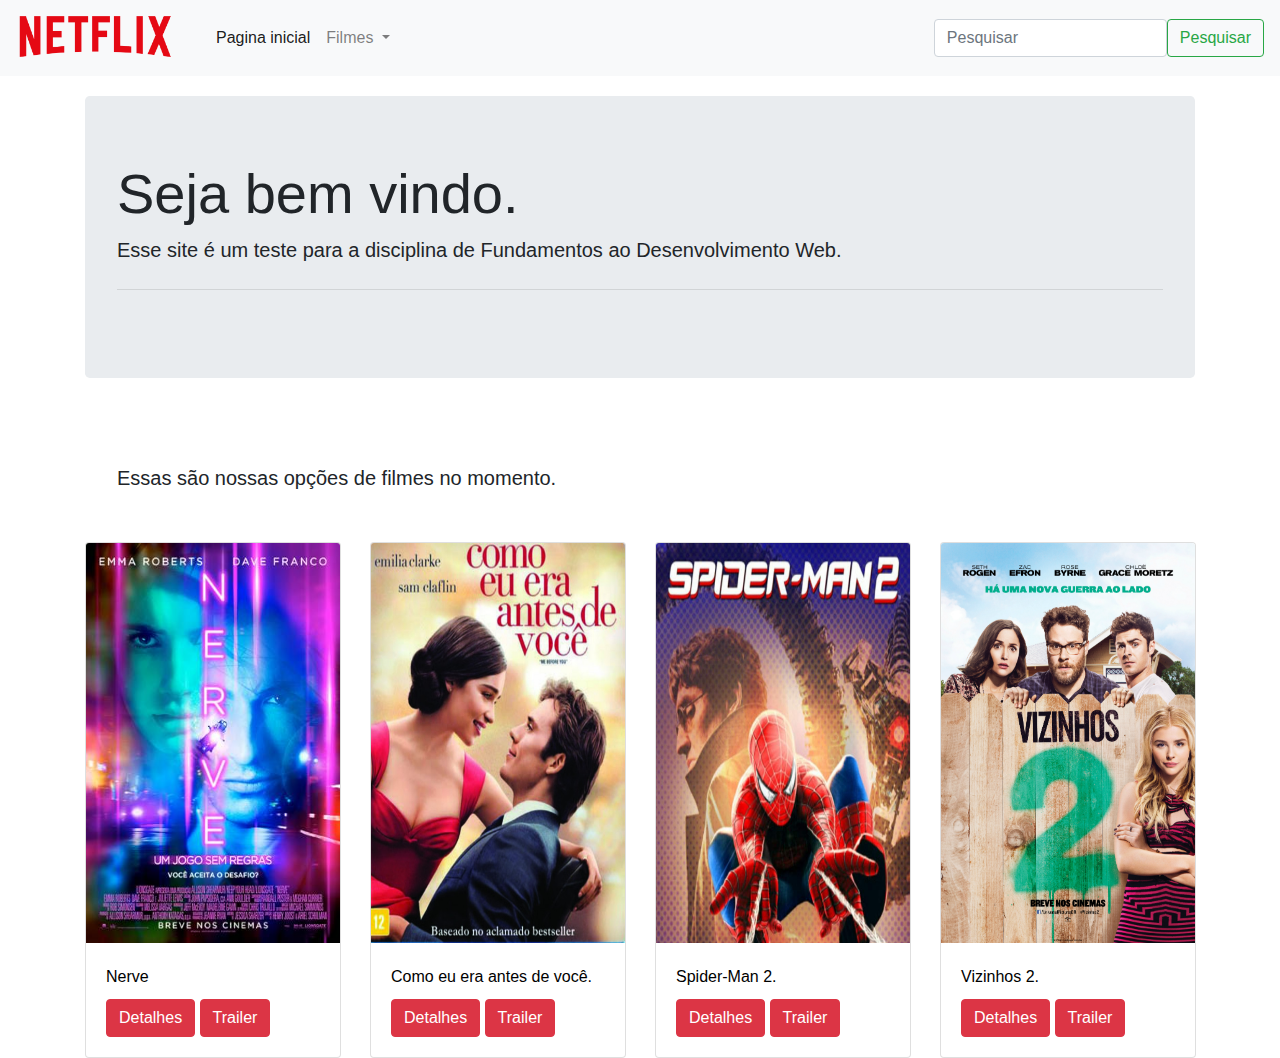
<file: index.html>
<!doctype html>
<html lang="en">

<head>
    <!-- Required meta tags -->
    <meta charset="utf-8">
    <meta name="viewport" content="width=device-width, initial-scale=1, shrink-to-fit=no">

    <!-- Bootstrap CSS -->
    <link rel="stylesheet" href="estilos.css">
    <link rel="stylesheet" href="https://stackpath.bootstrapcdn.com/bootstrap/4.5.2/css/bootstrap.min.css"
        integrity="sha384-JcKb8q3iqJ61gNV9KGb8thSsNjpSL0n8PARn9HuZOnIxN0hoP+VmmDGMN5t9UJ0Z" crossorigin="anonymous">

    <title>Netflix! Maiki Version</title>
</head>

<body>
    <div class="container">

        <nav class="navbar navbar-expand-sm navbar-light bg-light fixed-top">
            <a class="navbar-brand" href="index.html">
                <img class="mr-3" src="netflix-logo-0.png" height="50px" width="160px" alt="Imagem de exemplo genérica">
            </a>
            <button class="navbar-toggler" type="button" data-toggle="collapse" data-target="#conteudoNavbarSuportado"
                aria-controls="conteudoNavbarSuportado" aria-expanded="false" aria-label="Alterna navegação">
                <span class="navbar-toggler-icon"></span>
            </button>

            <div class="collapse navbar-collapse" id="conteudoNavbarSuportado">
                <ul class="navbar-nav mr-auto">
                    <li class="nav-item active">
                        <a class="nav-link" href="index.html">Pagina inicial <span class="sr-only">(página
                                atual)</span></a>
                    </li>
                    <li class="nav-item dropdown">
                        <a class="nav-link dropdown-toggle" href="#" id="navbarDropdown" role="button"
                            data-toggle="dropdown" aria-haspopup="true" aria-expanded="false">
                            Filmes
                        </a>
                        <div class="dropdown-menu" aria-labelledby="navbarDropdown">
                            <a class="dropdown-item" href="#index.html">Ação</a>
                            <a class="dropdown-item" href="#index.html">Comédia</a>
                            <div class="dropdown-divider"></div>
                            <a class="dropdown-item" href="#index.html">Nada aqui funciona ainda rs</a>
                        </div>
                    </li>
                </ul>
                <form class="form-inline my-2 my-sm-0">
                    <input class="form-control mr--sm-2" type="search" placeholder="Pesquisar" aria-label="Pesquisar">
                    <button class="btn btn-outline-success my-2 my--sm-0" type="submit">Pesquisar</button>
                </form>
            </div>
        </nav>
        <br><br><br><br>
        <div id="bemvindo" class="jumbotron text-black">
            <h1 class="display-4">Seja bem vindo.</h1>
            <p class="lead">Esse site é um teste para a disciplina de Fundamentos ao Desenvolvimento Web.</p>
            <hr class="my-4">
        </div>

        <div id="opcoes" class="jumbotron text-black">
            <p class="lead">
            <h1>Essas são nossas opções de filmes no momento.</h1>
            </p>
        </div>

        <div class="row">

            <div class="col col-sm-3 col-lg-3">
                <div class="card" style="width: 16rem;">
                    <a href="nerve.html">
                        <img class=" card-img-top" src="nerve.jpg" width="100px" height="400px"
                            alt="Imagem de capa do card">
                    </a>
                    <div class="card-body">
                        <h5 class="card-title">
                            <a href="nerve.html" style="text-decoration: none; color:black;">
                                Nerve
                            </a>
                        </h5>
                        <a href="nerve.html" class="btn btn-danger">Detalhes</a>
                        <a href="https://www.youtube.com/watch?v=Tc0HammH0F4" target="_blank"
                            class="btn btn-danger">Trailer</a>
                    </div>
                </div>
            </div>

            <div class="col col-sm-3 col-lg-3 filmemeio">
                <div class="card" style="width: 16rem;">
                    <a href="howiwas.html">
                        <img class=" card-img-top" src="howiwas.jpg" width="100px" height="400px"
                            alt="Imagem de capa do card">
                    </a>
                    <div class="card-body">
                        <h5 class="card-title">
                            <a id="comoeuera" href="howiwas.html" style="text-decoration: none; color:black;">
                                Como eu era antes de você.
                            </a>
                        </h5>
                        <a href="howiwas.html" class="btn btn-danger">Detalhes</a>
                        <a href="https://www.youtube.com/watch?v=PnqUs3xiAVI" target="_blank"
                            class="btn btn-danger">Trailer</a>
                    </div>
                </div>

            </div>

            <div class="col col-sm-3 col-lg-3 filmemeio">
                <div class="card" style="width: 16rem;">
                    <a href="spiderman2.html">
                        <img class=" card-img-top" src="spiderman2.jpg" width="100px" height="400px"
                            alt="Imagem de capa do card">
                    </a>
                    <div class="card-body">
                        <h5 class="card-title">
                            <a href="spiderman2.html" style="text-decoration: none; color:black;">
                                Spider-Man 2.
                            </a>
                        </h5>
                        <a href="spiderman2.html" class="btn btn-danger">Detalhes</a>
                        <a href="https://www.youtube.com/watch?v=xv7dpClEvyE" target="_blank"
                            class="btn btn-danger">Trailer</a>
                    </div>
                </div>

            </div>

            <div class="col col-sm-3 col-lg-3">
                <div class="card" style="width: 16rem;">
                    <a href="vizinhos2.html">
                        <img class=" card-img-top" src="vizinhos2.jpg" width="100px" height="400px"
                            alt="Imagem de capa do card">
                    </a>
                    <div class="card-body">
                        <h5 class="card-title">
                            <a href="vizinhos2.html" style="text-decoration: none; color:black;">
                                Vizinhos 2.
                            </a>
                        </h5>
                        <a href="vizinhos2.html" class="btn btn-danger">Detalhes</a>
                        <a href="https://www.youtube.com/watch?v=ahyY0rGfCD4" target="_blank"
                            class="btn btn-danger">Trailer</a>
                    </div>
                </div>

            </div>

        </div>




        <!-- Optional JavaScript -->
        <!-- jQuery first, then Popper.js, then Bootstrap JS -->
        <script src="https://code.jquery.com/jquery-3.5.1.slim.min.js"
            integrity="sha384-DfXdz2htPH0lsSSs5nCTpuj/zy4C+OGpamoFVy38MVBnE+IbbVYUew+OrCXaRkfj"
            crossorigin="anonymous"></script>
        <script src="https://cdn.jsdelivr.net/npm/popper.js@1.16.1/dist/umd/popper.min.js"
            integrity="sha384-9/reFTGAW83EW2RDu2S0VKaIzap3H66lZH81PoYlFhbGU+6BZp6G7niu735Sk7lN"
            crossorigin="anonymous"></script>
        <script src="https://stackpath.bootstrapcdn.com/bootstrap/4.5.2/js/bootstrap.min.js"
            integrity="sha384-B4gt1jrGC7Jh4AgTPSdUtOBvfO8shuf57BaghqFfPlYxofvL8/KUEfYiJOMMV+rV"
            crossorigin="anonymous"></script>
</body>

</html>
</file>
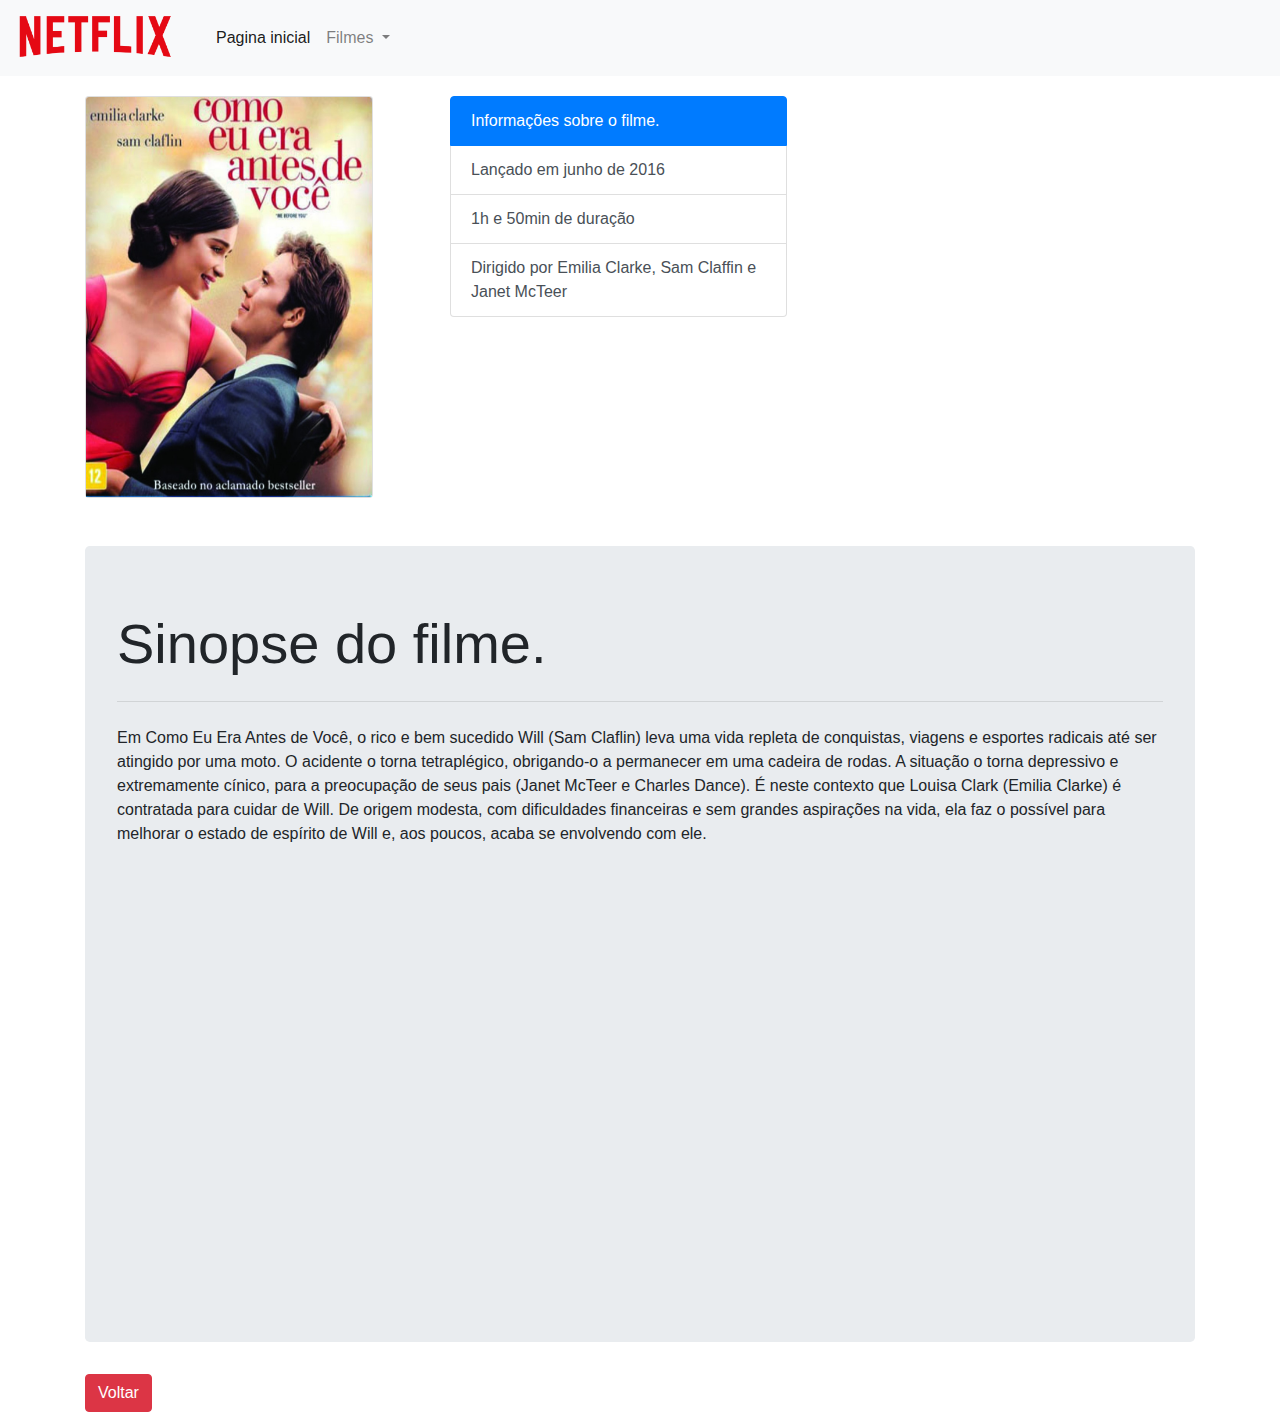
<file: howiwas.html>
<!doctype html>
<html lang="en">

<head>
    <!-- Required meta tags -->
    <meta charset="utf-8">
    <meta name="viewport" content="width=device-width, initial-scale=1, shrink-to-fit=no">

    <!-- Bootstrap CSS -->
    <link rel="stylesheet" href="estilos.css">
    <link rel="stylesheet" href="https://stackpath.bootstrapcdn.com/bootstrap/4.5.2/css/bootstrap.min.css"
        integrity="sha384-JcKb8q3iqJ61gNV9KGb8thSsNjpSL0n8PARn9HuZOnIxN0hoP+VmmDGMN5t9UJ0Z" crossorigin="anonymous">

    <title>Netflix! Maiki Version</title>
</head>

<body>
    <div class="container">

        <nav class="navbar navbar-expand-sm navbar-light bg-light fixed-top">
            <a class="navbar-brand" href="index.html">
                <img class="mr-3" src="netflix-logo-0.png" height="50px" width="160px" alt="Imagem de exemplo genérica">
            </a>
            <button class="navbar-toggler" type="button" data-toggle="collapse" data-target="#conteudoNavbarSuportado"
                aria-controls="conteudoNavbarSuportado" aria-expanded="false" aria-label="Alterna navegação">
                <span class="navbar-toggler-icon"></span>
            </button>

            <div class="collapse navbar-collapse" id="conteudoNavbarSuportado">
                <ul class="navbar-nav mr-auto">
                    <li class="nav-item active">
                        <a class="nav-link" href="index.html">Pagina inicial <span class="sr-only">(página
                                atual)</span></a>
                    </li>
                    <li class="nav-item dropdown">
                        <a class="nav-link dropdown-toggle" href="#" id="navbarDropdown" role="button"
                            data-toggle="dropdown" aria-haspopup="true" aria-expanded="false">
                            Filmes
                        </a>
                        <div class="dropdown-menu" aria-labelledby="navbarDropdown">
                            <a class="dropdown-item" href="#index.html">Ação</a>
                            <a class="dropdown-item" href="#index.html">Comédia</a>
                            <div class="dropdown-divider"></div>
                            <a class="dropdown-item" href="#index.html">Nada aqui funciona ainda rs</a>
                        </div>
                    </li>
                </ul>
            </div>
        </nav>
        <br><br><br><br>

        <div class="row">

            <div class="col col-sm-3 col-lg-4">
                <div class="card" style="width: 18rem;">
                    <div>
                        <img class="card-img-top" src="howiwas.jpg" width="100px" height="400px"
                            alt="Imagem de capa do card">
                    </div>
                </div>
            </div>

            <div class="list-group list-group-lg-4" style="width: 337.25px;">
                <div class="list-group-item list-group-item-action active">
                    Informações sobre o filme.
                </div>
                <div class="list-group-item list-group-item-action">Lançado em junho de 2016</div>
                <div class="list-group-item list-group-item-action">1h e 50min de duração</div>
                <div class="list-group-item list-group-item-action">Dirigido por Emilia Clarke, Sam Claffin e Janet
                    McTeer</div>
            </div>


        </div>
        <br><br>
        <div class="jumbotron">
            <h1 class="display-4">Sinopse do filme.</h1>
            <hr class="my-4">
            <p>Em Como Eu Era Antes de Você, o rico e bem sucedido Will (Sam Claflin) leva uma vida repleta de
                conquistas, viagens e esportes radicais até ser atingido por uma moto. O acidente o torna tetraplégico,
                obrigando-o a permanecer em uma cadeira de rodas. A situação o torna depressivo e extremamente cínico,
                para a preocupação de seus pais (Janet McTeer e Charles Dance). É neste contexto que Louisa Clark
                (Emilia Clarke) é contratada para cuidar de Will. De origem modesta, com dificuldades financeiras e sem
                grandes aspirações na vida, ela faz o possível para melhorar o estado de espírito de Will e, aos poucos,
                acaba se envolvendo com ele.</p>
            <iframe width="727" height="409" src="https://www.youtube.com/embed/PnqUs3xiAVI" frameborder="0"
                allow="accelerometer; autoplay; encrypted-media; gyroscope; picture-in-picture"
                allowfullscreen></iframe>
        </div>
        <a href="index.html" class="btn btn-danger">Voltar</a>


        <!-- Optional JavaScript -->
        <!-- jQuery first, then Popper.js, then Bootstrap JS -->
        <script src="https://code.jquery.com/jquery-3.5.1.slim.min.js"
            integrity="sha384-DfXdz2htPH0lsSSs5nCTpuj/zy4C+OGpamoFVy38MVBnE+IbbVYUew+OrCXaRkfj"
            crossorigin="anonymous"></script>
        <script src="https://cdn.jsdelivr.net/npm/popper.js@1.16.1/dist/umd/popper.min.js"
            integrity="sha384-9/reFTGAW83EW2RDu2S0VKaIzap3H66lZH81PoYlFhbGU+6BZp6G7niu735Sk7lN"
            crossorigin="anonymous"></script>
        <script src="https://stackpath.bootstrapcdn.com/bootstrap/4.5.2/js/bootstrap.min.js"
            integrity="sha384-B4gt1jrGC7Jh4AgTPSdUtOBvfO8shuf57BaghqFfPlYxofvL8/KUEfYiJOMMV+rV"
            crossorigin="anonymous"></script>
</body>

</html>
</file>
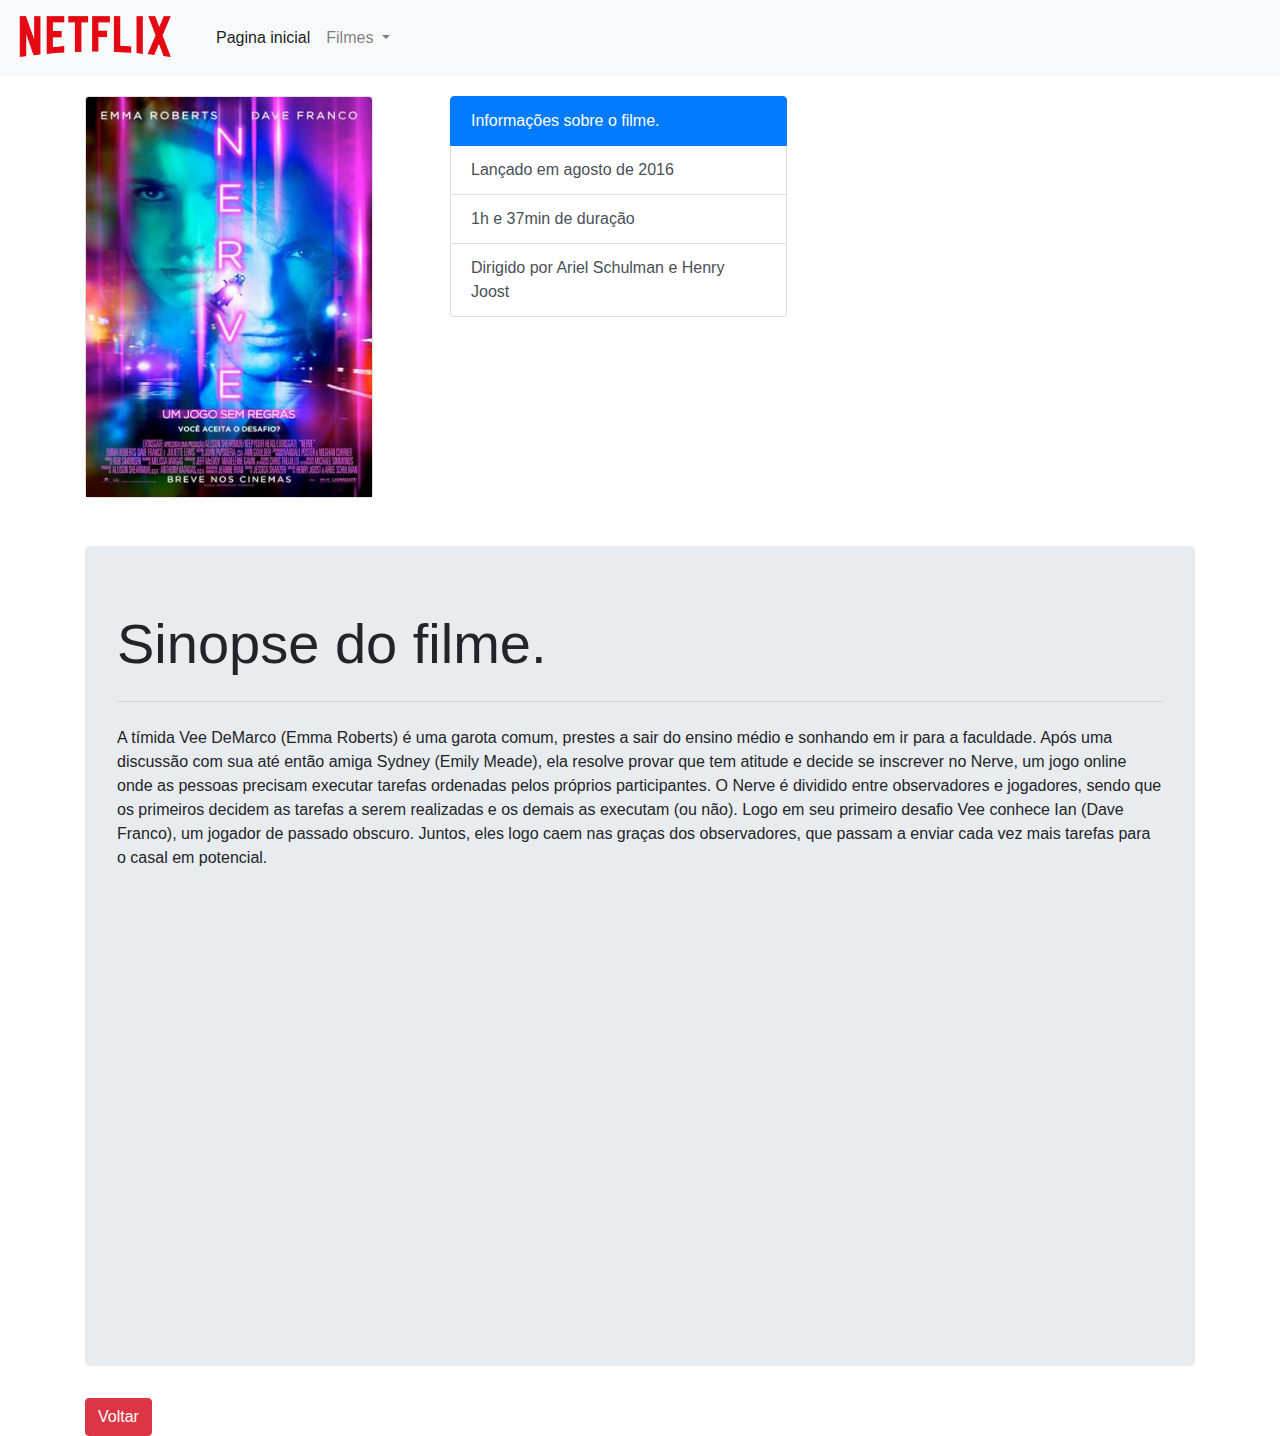
<file: nerve.html>
<!doctype html>
<html lang="en">

<head>
    <!-- Required meta tags -->
    <meta charset="utf-8">
    <meta name="viewport" content="width=device-width, initial-scale=1, shrink-to-fit=no">

    <!-- Bootstrap CSS -->
    <link rel="stylesheet" href="estilos.css">
    <link rel="stylesheet" href="https://stackpath.bootstrapcdn.com/bootstrap/4.5.2/css/bootstrap.min.css"
        integrity="sha384-JcKb8q3iqJ61gNV9KGb8thSsNjpSL0n8PARn9HuZOnIxN0hoP+VmmDGMN5t9UJ0Z" crossorigin="anonymous">

    <title>Netflix! Maiki Version</title>
</head>

<body>
    <div class="container">

        <nav class="navbar navbar-expand-sm navbar-light bg-light fixed-top">
            <a class="navbar-brand" href="index.html">
                <img class="mr-3" src="netflix-logo-0.png" height="50px" width="160px" alt="Imagem de exemplo genérica">
            </a>
            <button class="navbar-toggler" type="button" data-toggle="collapse" data-target="#conteudoNavbarSuportado"
                aria-controls="conteudoNavbarSuportado" aria-expanded="false" aria-label="Alterna navegação">
                <span class="navbar-toggler-icon"></span>
            </button>

            <div class="collapse navbar-collapse" id="conteudoNavbarSuportado">
                <ul class="navbar-nav mr-auto">
                    <li class="nav-item active">
                        <a class="nav-link" href="index.html">Pagina inicial <span class="sr-only">(página
                                atual)</span></a>
                    </li>
                    <li class="nav-item dropdown">
                        <a class="nav-link dropdown-toggle" href="#" id="navbarDropdown" role="button"
                            data-toggle="dropdown" aria-haspopup="true" aria-expanded="false">
                            Filmes
                        </a>
                        <div class="dropdown-menu" aria-labelledby="navbarDropdown">
                            <a class="dropdown-item" href="#index.html">Ação</a>
                            <a class="dropdown-item" href="#index.html">Comédia</a>
                            <div class="dropdown-divider"></div>
                            <a class="dropdown-item" href="#index.html">Nada aqui funciona ainda rs</a>
                        </div>
                    </li>
                </ul>
            </div>
        </nav>
        <br><br><br><br>

        <div class="row">

            <div class="col col-sm-3 col-lg-4">
                <div class="card" style="width: 18rem;">
                    <div>
                        <img class="card-img-top" src="nerve.jpg" width="100px" height="400px"
                            alt="Imagem de capa do card">
                    </div>
                </div>
            </div>

            <div class="list-group list-group-lg-4" style="width: 337.25px;">
                <div class="list-group-item list-group-item-action active">
                    Informações sobre o filme.
                </div>
                <div class="list-group-item list-group-item-action">Lançado em agosto de 2016</div>
                <div class="list-group-item list-group-item-action">1h e 37min de duração</div>
                <div class="list-group-item list-group-item-action">Dirigido por Ariel Schulman e Henry Joost</div>
            </div>


        </div>
        <br><br>
        <div class="jumbotron">
            <h1 class="display-4">Sinopse do filme.</h1>
            <hr class="my-4">
            <p>A tímida Vee DeMarco (Emma Roberts) é uma garota comum, prestes a sair do ensino médio e sonhando em ir
                para a faculdade. Após uma discussão com sua até então amiga Sydney (Emily Meade), ela resolve provar
                que tem atitude e decide se inscrever no Nerve, um jogo online onde as pessoas precisam executar tarefas
                ordenadas pelos próprios participantes. O Nerve é dividido entre observadores e jogadores, sendo que os
                primeiros decidem as tarefas a serem realizadas e os demais as executam (ou não). Logo em seu primeiro
                desafio Vee conhece Ian (Dave Franco), um jogador de passado obscuro. Juntos, eles logo caem nas graças
                dos observadores, que passam a enviar cada vez mais tarefas para o casal em potencial.</p>
            <iframe width="727" height="409" src="https://www.youtube.com/embed/Tc0HammH0F4" frameborder="0"
                allow="accelerometer; autoplay; encrypted-media; gyroscope; picture-in-picture"
                allowfullscreen></iframe>
        </div>
        <a href="index.html" class="btn btn-danger">Voltar</a>


        <!-- Optional JavaScript -->
        <!-- jQuery first, then Popper.js, then Bootstrap JS -->
        <script src="https://code.jquery.com/jquery-3.5.1.slim.min.js"
            integrity="sha384-DfXdz2htPH0lsSSs5nCTpuj/zy4C+OGpamoFVy38MVBnE+IbbVYUew+OrCXaRkfj"
            crossorigin="anonymous"></script>
        <script src="https://cdn.jsdelivr.net/npm/popper.js@1.16.1/dist/umd/popper.min.js"
            integrity="sha384-9/reFTGAW83EW2RDu2S0VKaIzap3H66lZH81PoYlFhbGU+6BZp6G7niu735Sk7lN"
            crossorigin="anonymous"></script>
        <script src="https://stackpath.bootstrapcdn.com/bootstrap/4.5.2/js/bootstrap.min.js"
            integrity="sha384-B4gt1jrGC7Jh4AgTPSdUtOBvfO8shuf57BaghqFfPlYxofvL8/KUEfYiJOMMV+rV"
            crossorigin="anonymous"></script>
</body>

</html>
</file>
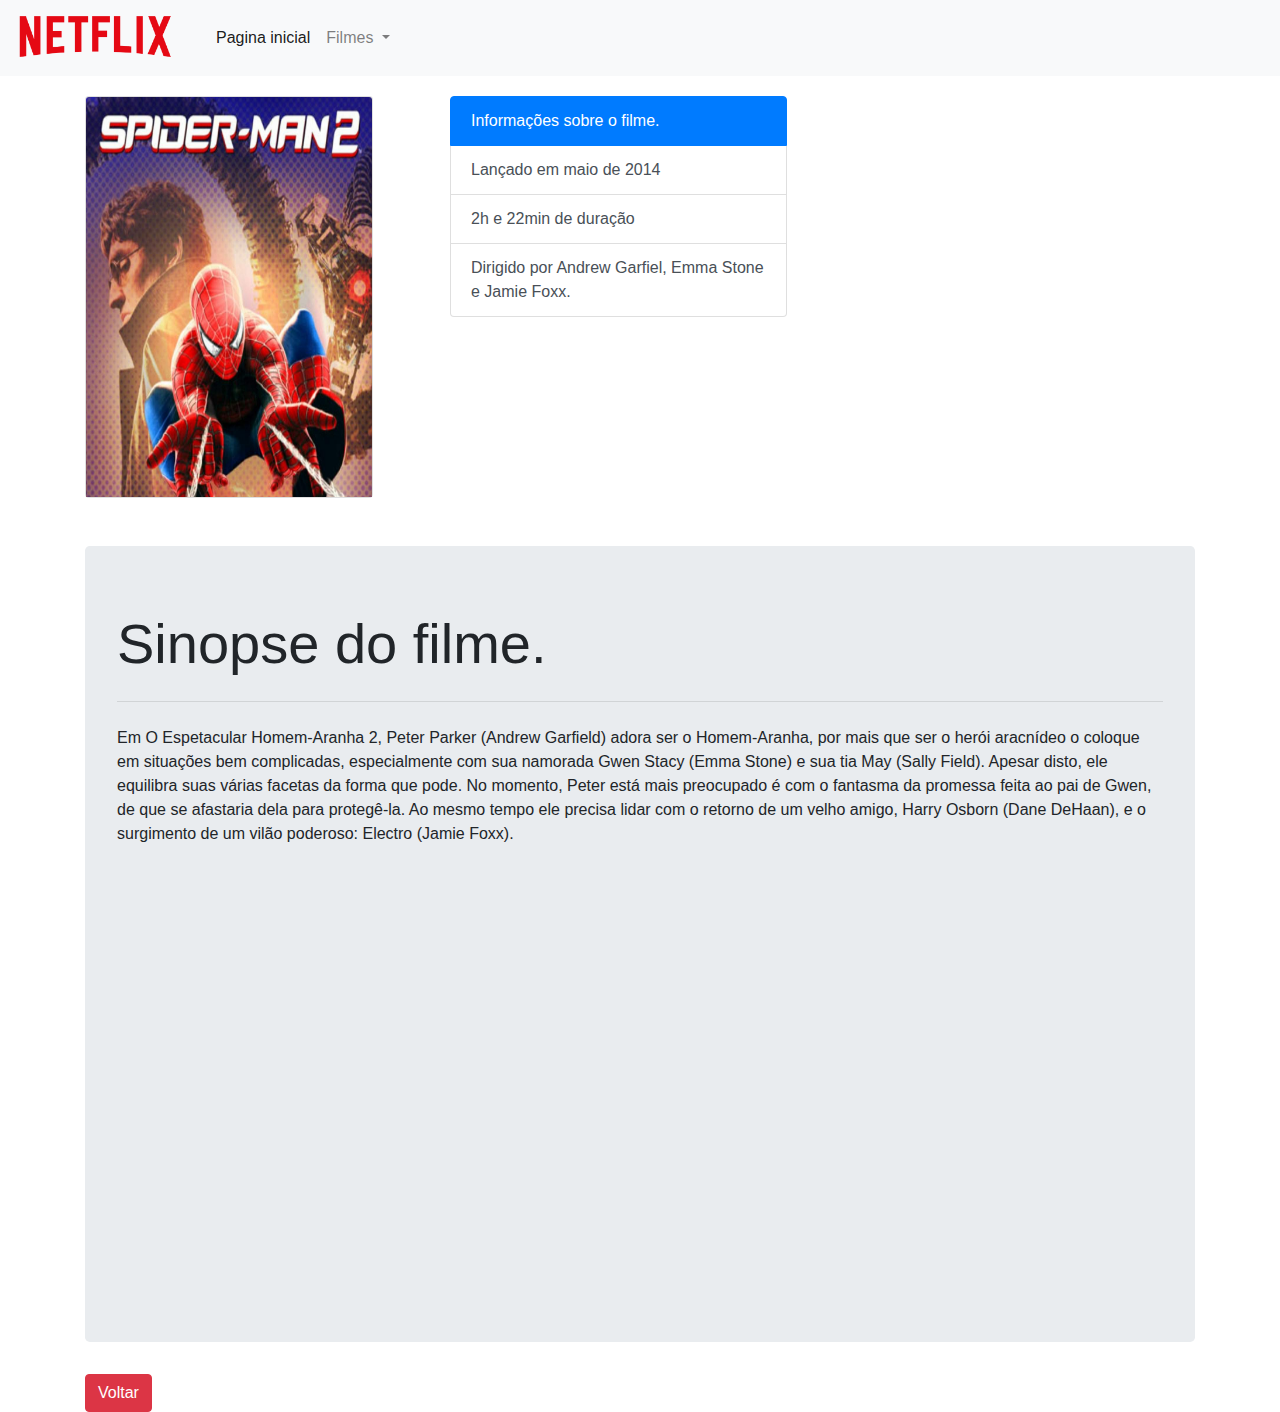
<file: spiderman2.html>
<!doctype html>
<html lang="en">

<head>
    <!-- Required meta tags -->
    <meta charset="utf-8">
    <meta name="viewport" content="width=device-width, initial-scale=1, shrink-to-fit=no">

    <!-- Bootstrap CSS -->
    <link rel="stylesheet" href="estilos.css">
    <link rel="stylesheet" href="https://stackpath.bootstrapcdn.com/bootstrap/4.5.2/css/bootstrap.min.css"
        integrity="sha384-JcKb8q3iqJ61gNV9KGb8thSsNjpSL0n8PARn9HuZOnIxN0hoP+VmmDGMN5t9UJ0Z" crossorigin="anonymous">

    <title>Netflix! Maiki Version</title>
</head>

<body>
    <div class="container">

        <nav class="navbar navbar-expand-sm navbar-light bg-light fixed-top">
            <a class="navbar-brand" href="index.html">
                <img class="mr-3" src="netflix-logo-0.png" height="50px" width="160px" alt="Imagem de exemplo genérica">
            </a>
            <button class="navbar-toggler" type="button" data-toggle="collapse" data-target="#conteudoNavbarSuportado"
                aria-controls="conteudoNavbarSuportado" aria-expanded="false" aria-label="Alterna navegação">
                <span class="navbar-toggler-icon"></span>
            </button>

            <div class="collapse navbar-collapse" id="conteudoNavbarSuportado">
                <ul class="navbar-nav mr-auto">
                    <li class="nav-item active">
                        <a class="nav-link" href="index.html">Pagina inicial <span class="sr-only">(página
                                atual)</span></a>
                    </li>
                    <li class="nav-item dropdown">
                        <a class="nav-link dropdown-toggle" href="#" id="navbarDropdown" role="button"
                            data-toggle="dropdown" aria-haspopup="true" aria-expanded="false">
                            Filmes
                        </a>
                        <div class="dropdown-menu" aria-labelledby="navbarDropdown">
                            <a class="dropdown-item" href="#index.html">Ação</a>
                            <a class="dropdown-item" href="#index.html">Comédia</a>
                            <div class="dropdown-divider"></div>
                            <a class="dropdown-item" href="#index.html">Nada aqui funciona ainda rs</a>
                        </div>
                    </li>
                </ul>
            </div>
        </nav>
        <br><br><br><br>

        <div class="row">

            <div class="col col-sm-3 col-lg-4">
                <div class="card" style="width: 18rem;">
                    <div>
                        <img class="card-img-top" src="spiderman2.jpg" width="100px" height="400px"
                            alt="Imagem de capa do card">
                    </div>
                </div>
            </div>

            <div class="list-group list-group-lg-4" style="width: 337.25px;">
                <div class="list-group-item list-group-item-action active">
                    Informações sobre o filme.
                </div>
                <div class="list-group-item list-group-item-action">Lançado em maio de 2014</div>
                <div class="list-group-item list-group-item-action">2h e 22min de duração</div>
                <div class="list-group-item list-group-item-action">Dirigido por Andrew Garfiel, Emma Stone e Jamie
                    Foxx.</div>
            </div>


        </div>
        <br><br>
        <div class="jumbotron">
            <h1 class="display-4">Sinopse do filme.</h1>
            <hr class="my-4">
            <p>Em O Espetacular Homem-Aranha 2, Peter Parker (Andrew Garfield) adora ser o Homem-Aranha, por mais que
                ser o herói aracnídeo o coloque em situações bem complicadas, especialmente com sua namorada Gwen Stacy
                (Emma Stone) e sua tia May (Sally Field). Apesar disto, ele equilibra suas várias facetas da forma que
                pode. No momento, Peter está mais preocupado é com o fantasma da promessa feita ao pai de Gwen, de que
                se afastaria dela para protegê-la. Ao mesmo tempo ele precisa lidar com o retorno de um velho amigo,
                Harry Osborn (Dane DeHaan), e o surgimento de um vilão poderoso: Electro (Jamie Foxx).</p>
            <iframe width="727" height="409" src="https://www.youtube.com/embed/xv7dpClEvyE" frameborder="0"
                allow="accelerometer; autoplay; encrypted-media; gyroscope; picture-in-picture"
                allowfullscreen></iframe>
        </div>
        <a href="index.html" class="btn btn-danger">Voltar</a>


        <!-- Optional JavaScript -->
        <!-- jQuery first, then Popper.js, then Bootstrap JS -->
        <script src="https://code.jquery.com/jquery-3.5.1.slim.min.js"
            integrity="sha384-DfXdz2htPH0lsSSs5nCTpuj/zy4C+OGpamoFVy38MVBnE+IbbVYUew+OrCXaRkfj"
            crossorigin="anonymous"></script>
        <script src="https://cdn.jsdelivr.net/npm/popper.js@1.16.1/dist/umd/popper.min.js"
            integrity="sha384-9/reFTGAW83EW2RDu2S0VKaIzap3H66lZH81PoYlFhbGU+6BZp6G7niu735Sk7lN"
            crossorigin="anonymous"></script>
        <script src="https://stackpath.bootstrapcdn.com/bootstrap/4.5.2/js/bootstrap.min.js"
            integrity="sha384-B4gt1jrGC7Jh4AgTPSdUtOBvfO8shuf57BaghqFfPlYxofvL8/KUEfYiJOMMV+rV"
            crossorigin="anonymous"></script>
</body>

</html>
</file>
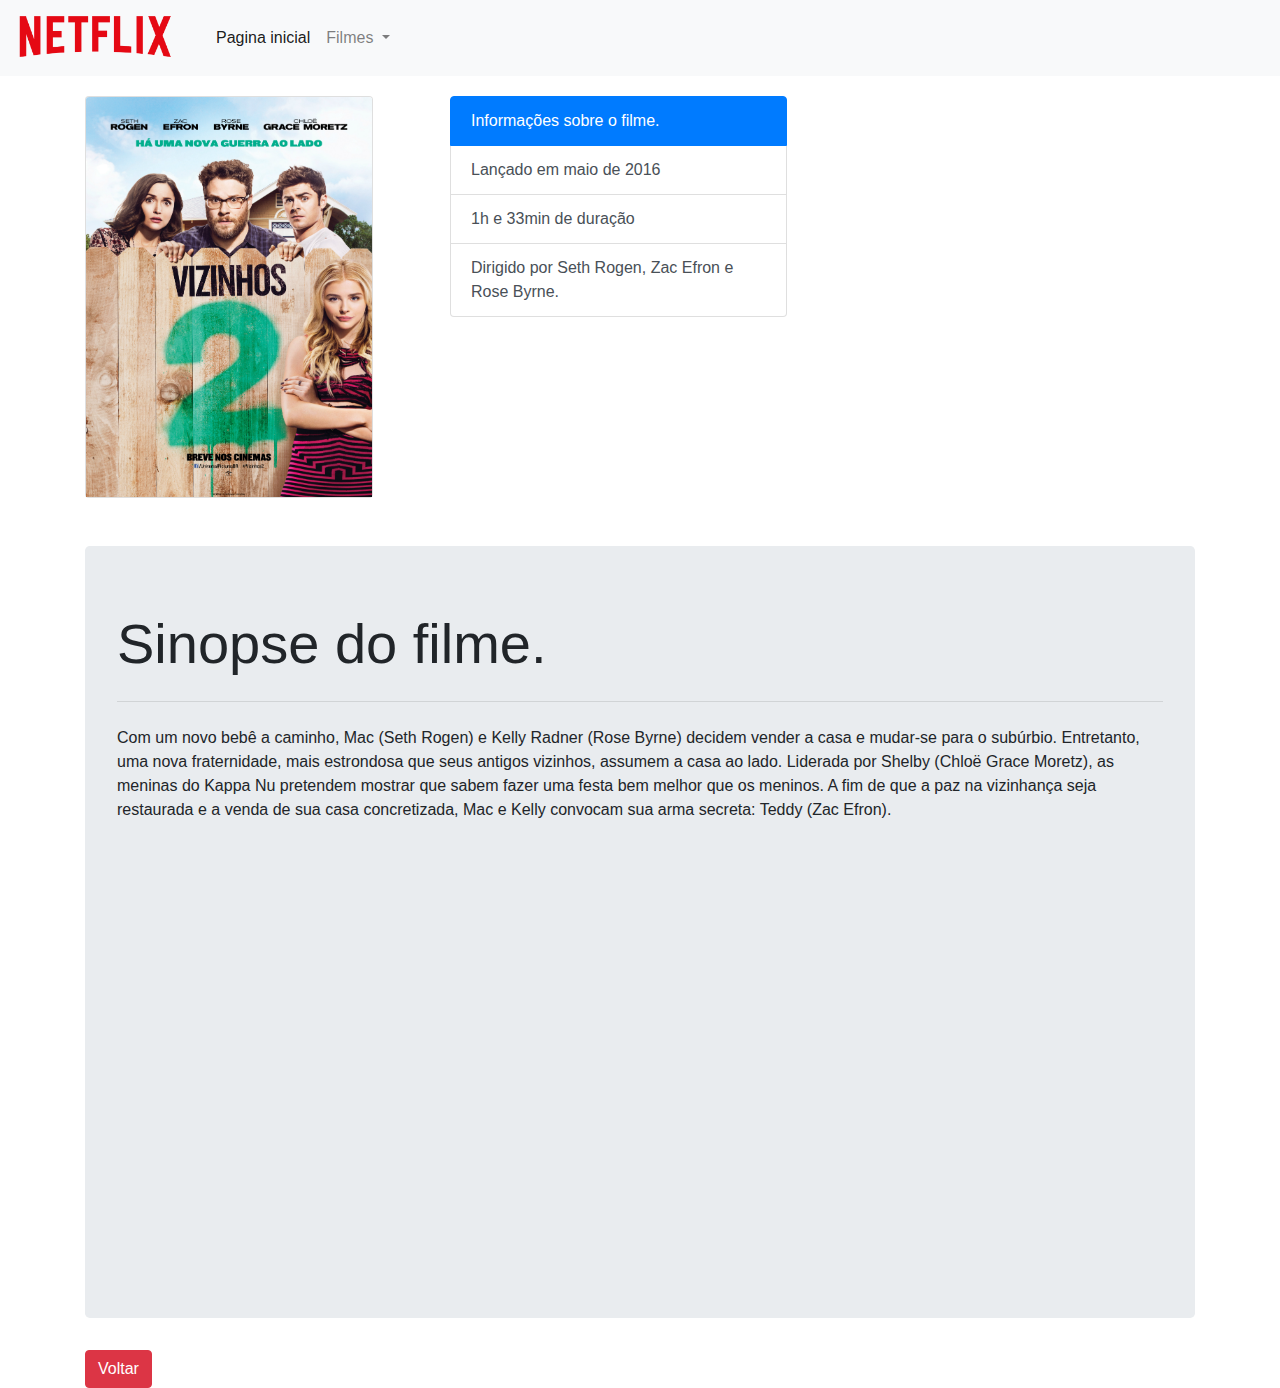
<file: vizinhos2.html>
<!doctype html>
<html lang="en">

<head>
    <!-- Required meta tags -->
    <meta charset="utf-8">
    <meta name="viewport" content="width=device-width, initial-scale=1, shrink-to-fit=no">

    <!-- Bootstrap CSS -->
    <link rel="stylesheet" href="estilos.css">
    <link rel="stylesheet" href="https://stackpath.bootstrapcdn.com/bootstrap/4.5.2/css/bootstrap.min.css"
        integrity="sha384-JcKb8q3iqJ61gNV9KGb8thSsNjpSL0n8PARn9HuZOnIxN0hoP+VmmDGMN5t9UJ0Z" crossorigin="anonymous">

    <title>Netflix! Maiki Version</title>
</head>

<body>
    <div class="container">

        <nav class="navbar navbar-expand-sm navbar-light bg-light fixed-top">
            <a class="navbar-brand" href="index.html">
                <img class="mr-3" src="netflix-logo-0.png" height="50px" width="160px" alt="Imagem de exemplo genérica">
            </a>
            <button class="navbar-toggler" type="button" data-toggle="collapse" data-target="#conteudoNavbarSuportado"
                aria-controls="conteudoNavbarSuportado" aria-expanded="false" aria-label="Alterna navegação">
                <span class="navbar-toggler-icon"></span>
            </button>

            <div class="collapse navbar-collapse" id="conteudoNavbarSuportado">
                <ul class="navbar-nav mr-auto">
                    <li class="nav-item active">
                        <a class="nav-link" href="index.html">Pagina inicial <span class="sr-only">(página
                                atual)</span></a>
                    </li>
                    <li class="nav-item dropdown">
                        <a class="nav-link dropdown-toggle" href="#" id="navbarDropdown" role="button"
                            data-toggle="dropdown" aria-haspopup="true" aria-expanded="false">
                            Filmes
                        </a>
                        <div class="dropdown-menu" aria-labelledby="navbarDropdown">
                            <a class="dropdown-item" href="#index.html">Ação</a>
                            <a class="dropdown-item" href="#index.html">Comédia</a>
                            <div class="dropdown-divider"></div>
                            <a class="dropdown-item" href="#index.html">Nada aqui funciona ainda rs</a>
                        </div>
                    </li>
                </ul>
            </div>
        </nav>
        <br><br><br><br>

        <div class="row">

            <div class="col col-sm-3 col-lg-4">
                <div class="card" style="width: 18rem;">
                    <div>
                        <img class="card-img-top" src="vizinhos2.jpg" width="100px" height="400px"
                            alt="Imagem de capa do card">
                    </div>
                </div>
            </div>

            <div class="list-group list-group-lg-4" style="width: 337.25px;">
                <div class="list-group-item list-group-item-action active">
                    Informações sobre o filme.
                </div>
                <div class="list-group-item list-group-item-action">Lançado em maio de 2016</div>
                <div class="list-group-item list-group-item-action">1h e 33min de duração</div>
                <div class="list-group-item list-group-item-action">Dirigido por Seth Rogen, Zac Efron e Rose Byrne.
                </div>
            </div>


        </div>
        <br><br>
        <div class="jumbotron">
            <h1 class="display-4">Sinopse do filme.</h1>
            <hr class="my-4">
            <p>Com um novo bebê a caminho, Mac (Seth Rogen) e Kelly Radner (Rose Byrne) decidem vender a casa e mudar-se
                para o subúrbio. Entretanto, uma nova fraternidade, mais estrondosa que seus antigos vizinhos, assumem a
                casa ao lado. Liderada por Shelby (Chloë Grace Moretz), as meninas do Kappa Nu pretendem mostrar que
                sabem fazer uma festa bem melhor que os meninos. A fim de que a paz na vizinhança seja restaurada e a
                venda de sua casa concretizada, Mac e Kelly convocam sua arma secreta: Teddy (Zac Efron).
            </p>
            <iframe width="727" height="409" src="https://www.youtube.com/embed/ahyY0rGfCD4" frameborder="0"
                allow="accelerometer; autoplay; encrypted-media; gyroscope; picture-in-picture"
                allowfullscreen></iframe>
        </div>
        <a href="index.html" class="btn btn-danger">Voltar</a>


        <!-- Optional JavaScript -->
        <!-- jQuery first, then Popper.js, then Bootstrap JS -->
        <script src="https://code.jquery.com/jquery-3.5.1.slim.min.js"
            integrity="sha384-DfXdz2htPH0lsSSs5nCTpuj/zy4C+OGpamoFVy38MVBnE+IbbVYUew+OrCXaRkfj"
            crossorigin="anonymous"></script>
        <script src="https://cdn.jsdelivr.net/npm/popper.js@1.16.1/dist/umd/popper.min.js"
            integrity="sha384-9/reFTGAW83EW2RDu2S0VKaIzap3H66lZH81PoYlFhbGU+6BZp6G7niu735Sk7lN"
            crossorigin="anonymous"></script>
        <script src="https://stackpath.bootstrapcdn.com/bootstrap/4.5.2/js/bootstrap.min.js"
            integrity="sha384-B4gt1jrGC7Jh4AgTPSdUtOBvfO8shuf57BaghqFfPlYxofvL8/KUEfYiJOMMV+rV"
            crossorigin="anonymous"></script>
</body>

</html>
</file>
<file: estilos.css>
body {
    background-color: black;
}

#opcoes.jumbotron{

    padding-top: 20px;
    height: 100px;
    background-color: white;
}
#opcoes.jumbotron h1{

    font-size: 20px;
    padding-top: 20px;
    height: 100px;
    background-color: white;
}

.filmemeio{
    margin-left: 0px;
}

.card-title a{
    font-size: 16px;
}
</file>
